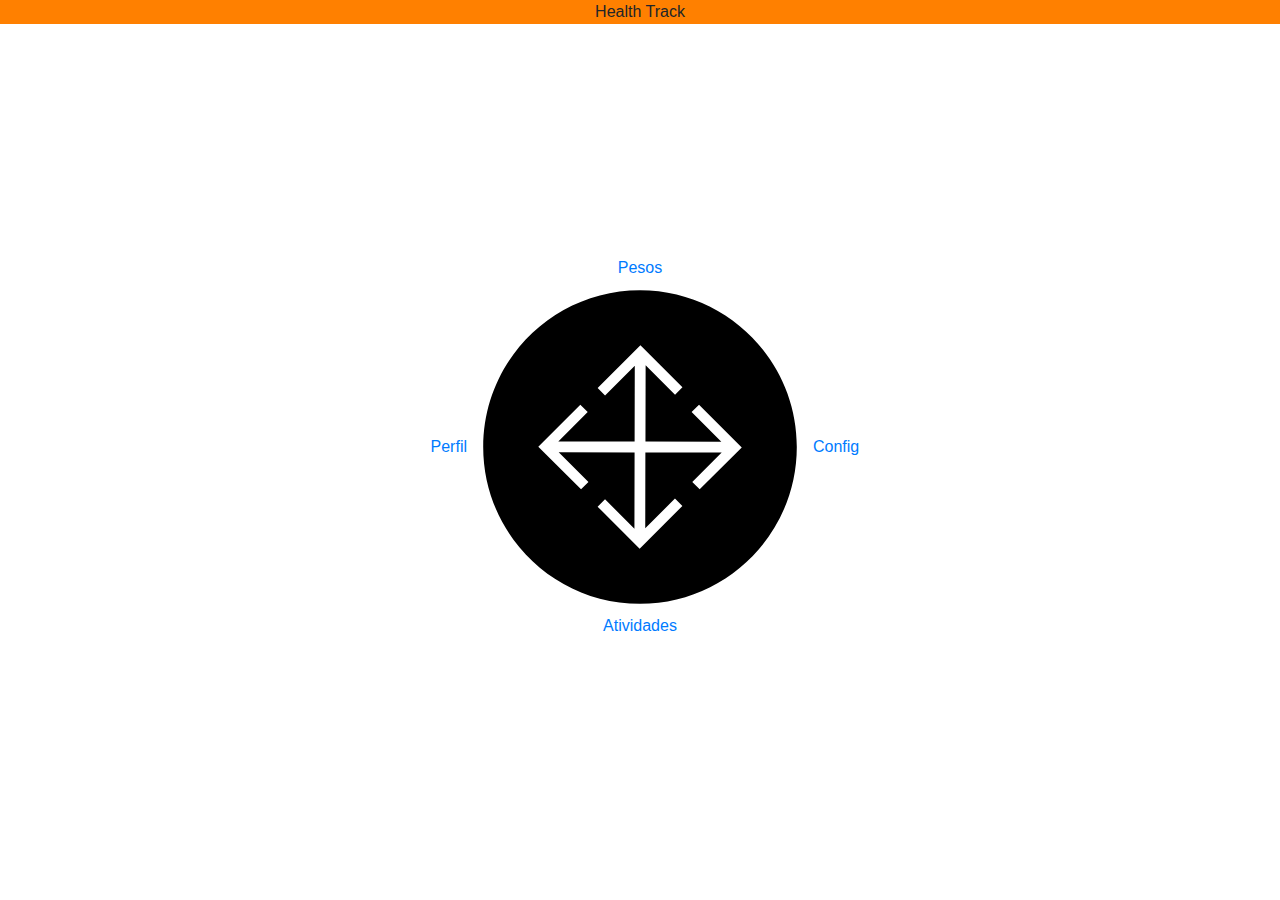
<file: view/index.html>
<!DOCTYPE html>
<html lang="pt-br">

<head>
    <meta charset="UTF-8">
    <meta name="viewport" content="width=device-width, initial-scale=1.0">
    <meta http-equiv="x-ua-compatible" content="ie=edge">
    <link href="../bootstrap-4.5.0-dist/css/bootstrap.min.css" rel="stylesheet">
    <link href="../css/elements.css" rel="stylesheet">
    <title>Document</title>
</head>

<body>

    <header class="container-fluid text-center">Health Track</header>

    <main class="container-fluid row-full">
        <div class="d-flex justify-content-center">
            <a href="pesos.html" class="btn btn-link">Pesos</a>
        </div>
        <div class="align-items-center d-flex justify-content-center">
            <div>
                <a href="perfil.html" class="btn btn-link text-right">Perfil</a>
            </div>
            <div>
                <img src="../img/botao.svg" class="image-adjust" />
            </div>
            <div>
                <a href="config.html" class="btn btn-link text-left">Config</a>
            </div>
        </div>
        <div class="d-flex justify-content-center">
            <a href="atividades.html" class="btn btn-link">Atividades</a>
        </div>
    </main>

    <script src="../bootstrap-4.5.0-dist/js/bootstrap.min.js"></script>
</body>

</html>
</file>
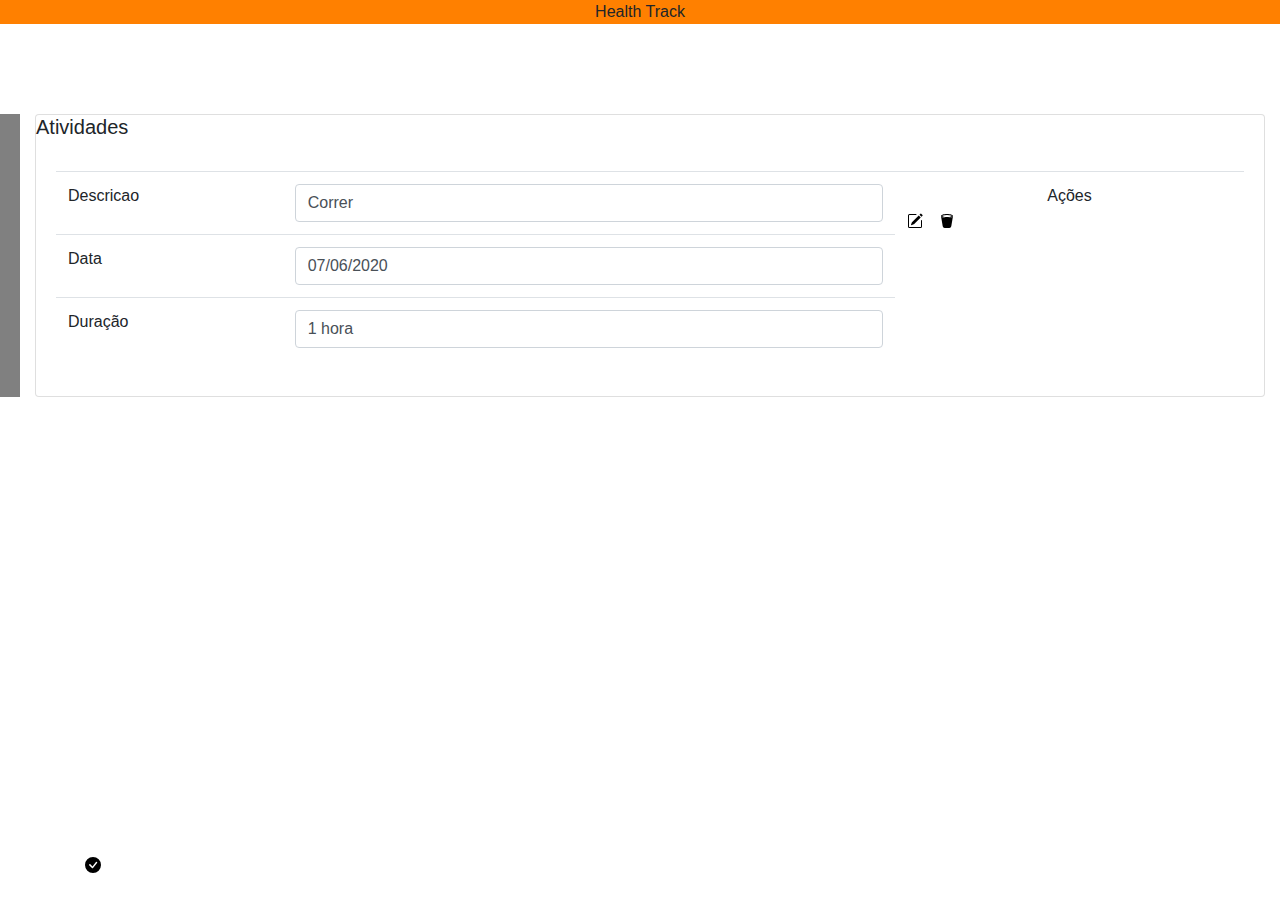
<file: view/atividades.html>
<!DOCTYPE html>
<html lang="pt-br">

<head>
    <meta charset="UTF-8">
    <meta name="viewport" content="width=device-width, initial-scale=1.0">
    <link href="../bootstrap-4.5.0-dist/css/bootstrap.min.css" rel="stylesheet">
    <link href="../css/elements.css" rel="stylesheet">
    <title>Health Track</title>
</head>

<body>

    <header class="container-fluid text-center">Health Track</header>
    <main class="container-fluid row-full-top">
        <div class="row">
            <div class="col-sm-0 d-flex">
                <div class="d-flex back" onclick="javaScript:window.document.location.assign('index.html');"> <img
                        src="../img/play-fill.svg" /></div>
            </div>
            <div class="col">
                <div class="card">
                    <h5 class="card-title">Atividades</h5>
                    <div class="card-body">
                        <div class="table-responsive">
                            <table class="table">
                                <tbody>
                                    <tr>
                                        <td>Descricao</td>
                                        <td><input value="Correr" class="form-control"></td>
                                        <td rowspan="2">
                                            <div class="row">
                                                <div class="col text-center">
                                                    Ações
                                                </div>
                                                <div class="w-100"></div>
                                                <div class="col">
                                                    <img class="mr-3" src="../img/pencil-square.svg"><img
                                                        src="../img/trash2-fill.svg">
                                                </div>
                                            </div>
                                        </td>
                                    </tr>
                                    <tr>
                                        <td>Data</td>
                                        <td><input value="07/06/2020" class="form-control"></td>
                                    </tr>
                                    <tr>
                                        <td>Duração</td>
                                        <td><input value="1 hora" class="form-control"></td>
                                    </tr>
                                </tbody>
                            </table>
                        </div>
                    </div>
                </div>
            </div>
        </div>
    </main>

    <footer class="container">
        <div class="mx-auto"><img src="../img/check-circle-fill.svg" /></div>
    </footer>

    <script src="../bootstrap-4.5.0-dist/js/bootstrap.min.js"></script>
</body>

</html>
</file>
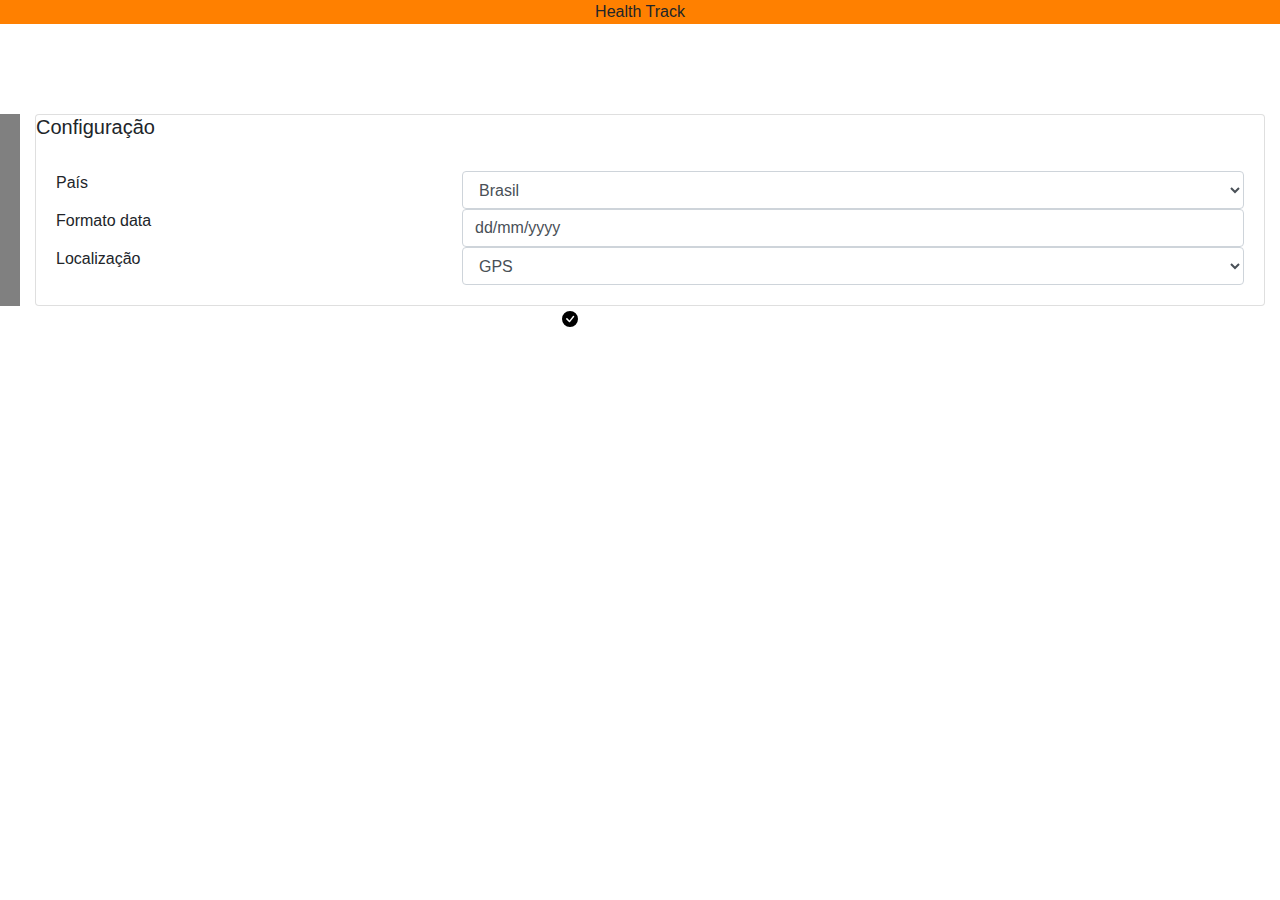
<file: view/config.html>
<!DOCTYPE html>
<html lang="pt-br">

<head>
    <meta charset="UTF-8">
    <meta name="viewport" content="width=device-width, initial-scale=1.0">
    <link href="../bootstrap-4.5.0-dist/css/bootstrap.min.css" rel="stylesheet">
    <link href="../css/elements.css" rel="stylesheet">
    <title>Health Track</title>
</head>

<body>

    <header class="container-fluid text-center">Health Track</header>

    <main class="container-fluid row-full-top">

        <div class="row">
            <div class="col-md-0 d-flex">
                <div class="d-flex back" onclick="javaScript:window.document.location.assign('index.html');"> <img
                        src="../img/play-fill.svg" /></div>
            </div>
            <div class="col">
                <div class="card">
                    <h5 class="card-title">Configuração</h5>
                    <div class="card-body">
                        <div class="row">
                            <div class="col-4">País</div>
                            <div class="col">
                                <select class="form-control">
                                    <option>Brasil</option>
                                    <option>Wakanda</option>
                                </select>
                            </div>
                            <div class="w-100"></div>
                            <div class="col-4">Formato data</div>
                            <div class="col"><input class="form-control" value="dd/mm/yyyy"></div>
                            <div class="w-100"></div>
                            <div class="col-4">Localização</div>
                            <div class="col">
                                <select class="form-control">
                                    <option>GPS</option>
                                    <option>Manualmente</option>
                                </select>
                            </div>
                        </div>
                    </div>
                </div>
            </div>
        </div>

        <footer class="row container">
            <div class="mx-auto"><img src="../img/check-circle-fill.svg" /></div>
        </footer>

        <script src="../bootstrap-4.5.0-dist/js/bootstrap.min.js"></script>
</body>

</html>
</file>
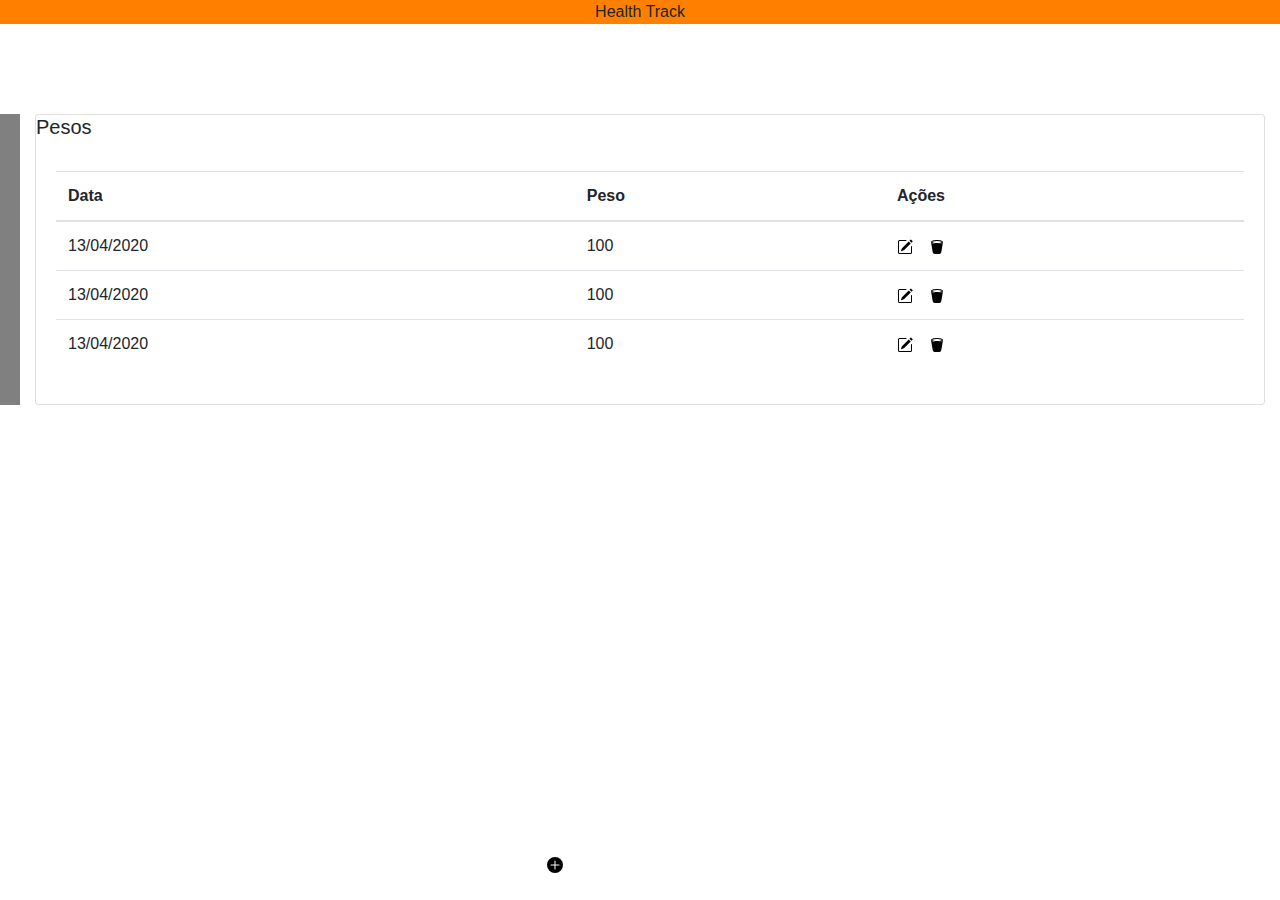
<file: view/pesos.html>
<!DOCTYPE html>
<html lang="pt-br">

<head>
    <meta charset="UTF-8">
    <meta name="viewport" content="width=device-width, initial-scale=1.0">
    <link href="../bootstrap-4.5.0-dist/css/bootstrap.min.css" rel="stylesheet">
    <link href="../css/elements.css" rel="stylesheet">
    <title>Health Track</title>
</head>

<body>

    <header class="container-fluid text-center">Health Track</header>

    <main class="container-fluid row-full-top">

        <div class="row">
            <div class="col-md-0 d-flex">
                <div class="d-flex back" onclick="javaScript:window.document.location.assign('index.html');"> <img
                        src="../img/play-fill.svg" /></div>
            </div>
            <div class="col">
                <div class="card">
                    <h5 class="card-title">Pesos</h5>
                    <div class="card-body">
                        <table class="table">
                            <thead>
                                <tr>
                                    <th>
                                        Data
                                    </th>
                                    <th>
                                        Peso
                                    </th>
                                    <th>
                                        Ações
                                    </th>
                                </tr>
                            </thead>
                            <tbody>
                                <tr>
                                    <td>13/04/2020</td>
                                    <td>100</td>
                                    <td><img class="mr-3" src="../img/pencil-square.svg"><img
                                            src="../img/trash2-fill.svg"></td>
                                </tr>
                                <tr>
                                    <td>13/04/2020</td>
                                    <td>100</td>
                                    <td><img class="mr-3" src="../img/pencil-square.svg"><img
                                            src="../img/trash2-fill.svg"></td>
                                </tr>
                                <tr>
                                    <td>13/04/2020</td>
                                    <td>100</td>
                                    <td><img class="mr-3" src="../img/pencil-square.svg"><img
                                            src="../img/trash2-fill.svg"></td>
                                </tr>
                            </tbody>
                        </table>
                    </div>
                </div>
            </div>
        </div>
    </main>
    <footer class="row container">
        <div class="mx-auto"><img src="../img/plus-circle-fill.svg" /></div>
    </footer>

    <script src="../bootstrap-4.5.0-dist/js/bootstrap.min.js"></script>
</body>

</html>
</file>
<file: css/elements.css>
header {
  background-color: #ff8000;
}

.photo {
  display: block;
  max-width: 12.5vw;
  height: auto;
}

.row-full {
  height: 92vh;
  padding-top: 25vh;
}

.row-full-top {
  height: 92vh;
  padding-top: 10vh;
}

.image-adjust {
  width: 25vw;
}

.btn {
  width: 100px;
}

.card {
  white-space: nowrap;
  width: 100%;
}

.back {
  background-color: gray;
  width: 20px;
}
</file>
